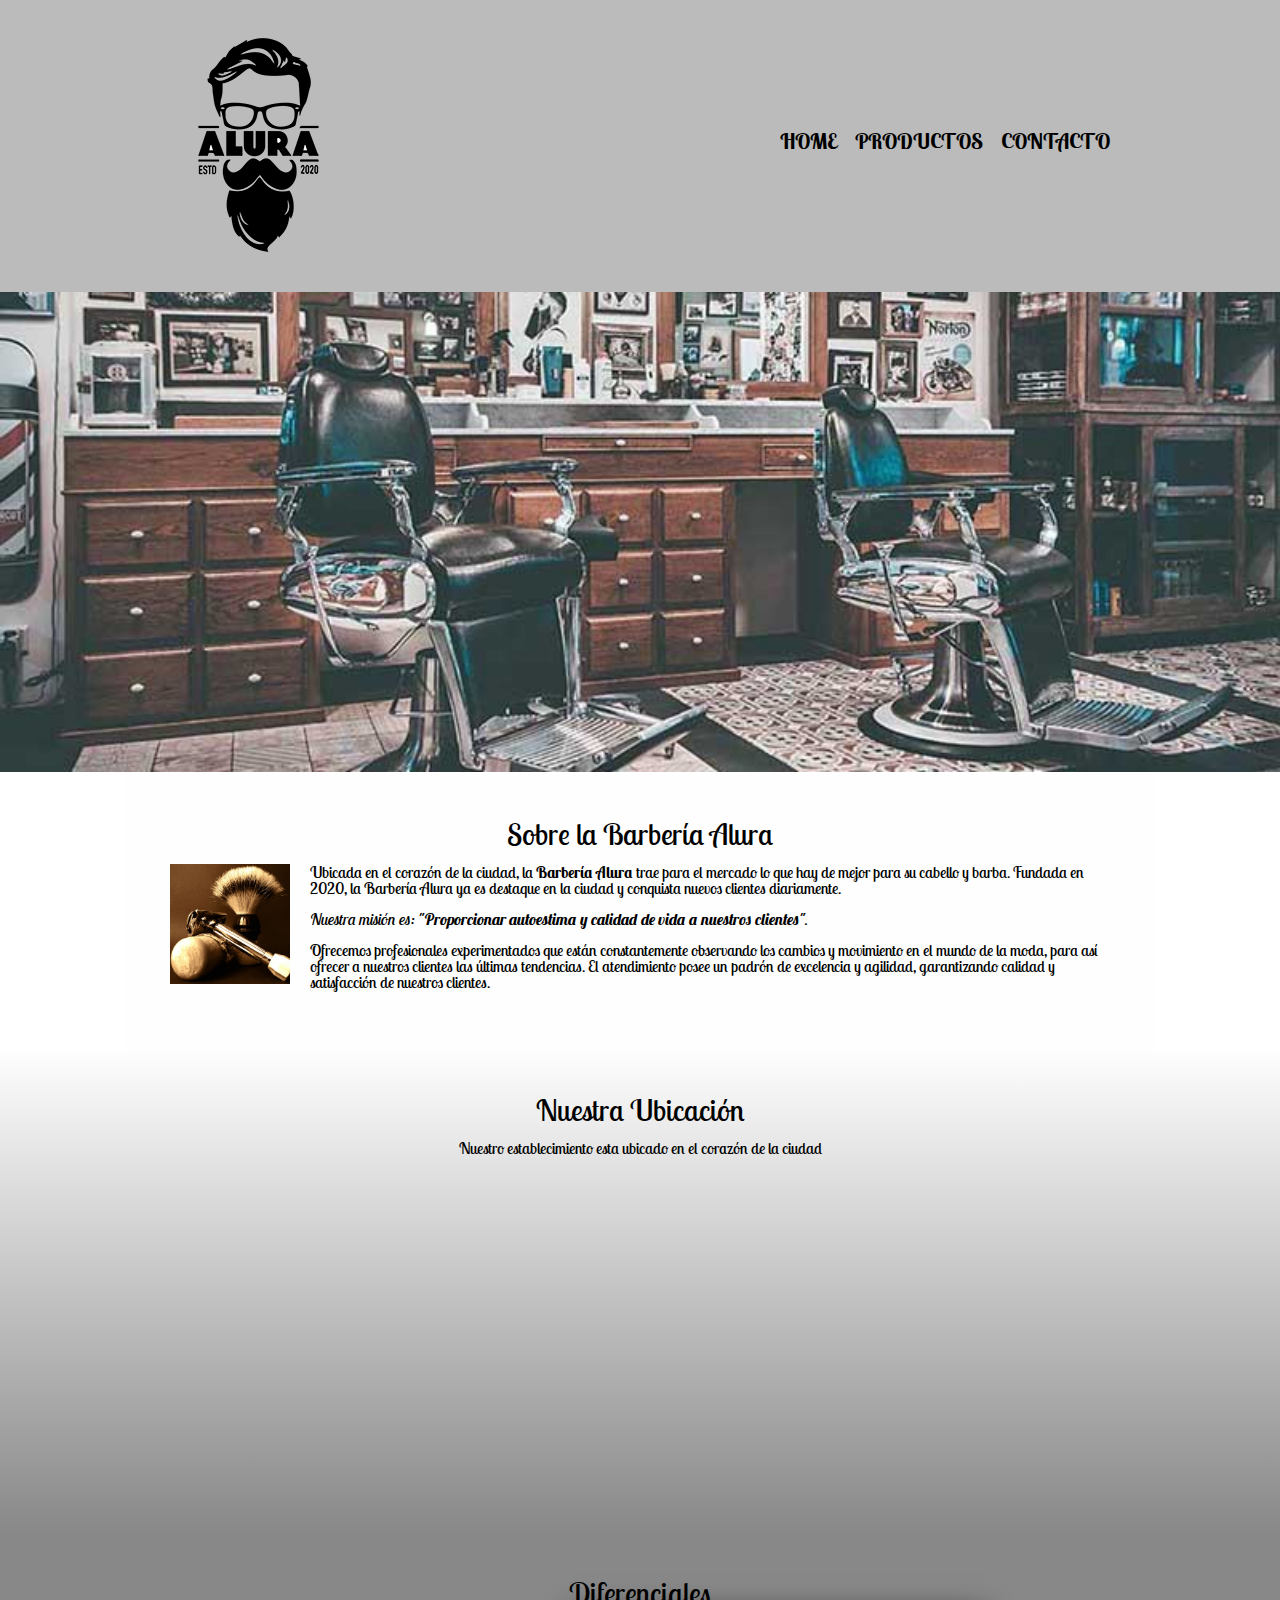
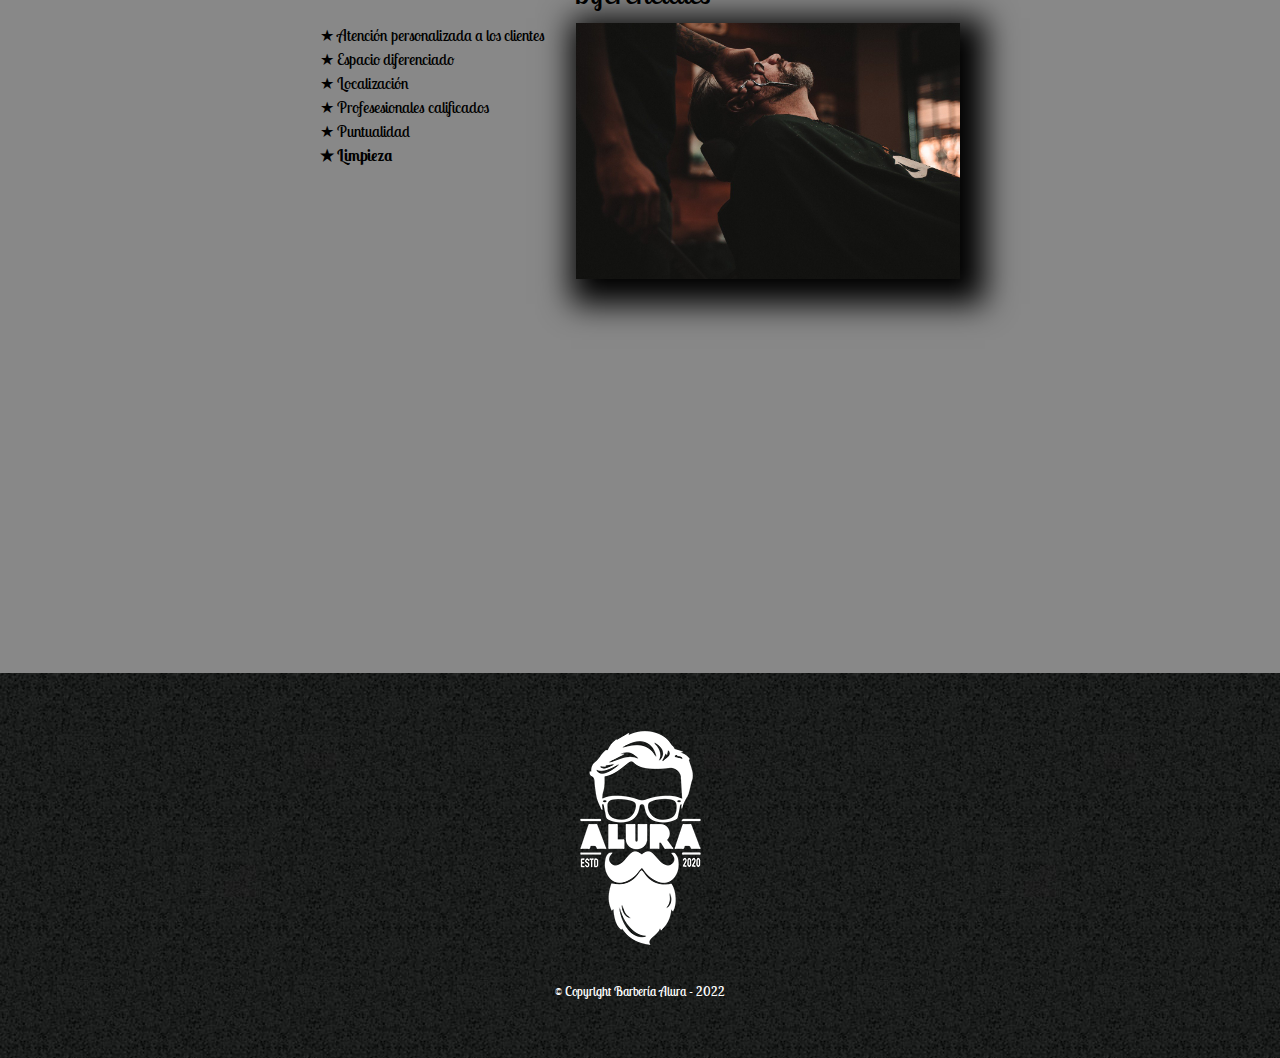
<file: index.html>
<!DOCTYPE html>
<html lang="es">
    <head>
        <meta charset="UTF-8"> 
        <title>Barbería Alura</title>
        <link rel="stylesheet" href="./reset.css">
        <link rel="stylesheet" href="./style.css">
        <link rel="preconnect" href="https://fonts.googleapis.com">
        <link rel="preconnect" href="https://fonts.gstatic.com" crossorigin>
        <link href="https://fonts.googleapis.com/css2?family=Lobster+Two&display=swap" rel="stylesheet">
    </head>
    <body>
        <header>
            <div class="caja">
                <h1><img src="./images/logo.png" alt="Logo barbería alura"></h1>
                <nav>
                    <ul>
                        <li><a href="./index.html">Home</a></li>
                        <li><a href="./productos.html">Productos</a></li>
                        <li><a href="./contacto.html">Contacto</a></li>
                    </ul>
                </nav>
            </div>
        </header>
        <img class="banner" src="./images/banner.jpg">
        <main>
            <section class="principal">
                <h2 class="titulo-principal">Sobre la Barbería Alura</h2>
                <img class="utensilios" src="./images/utensilios.jpg" alt="Utensilios de una barbería">
                <p>
                    Ubicada en el corazón de la ciudad, la <strong>Barbería Alura</strong> trae para el mercado lo que hay de mejor para su cabello y barba. Fundada en 2020, la Barbería Alura ya es destaque en la ciudad y conquista nuevos clientes diariamente.
                </p>
                <p id="mision"><em>Nuestra misión es: <strong>
                    "Proporcionar autoestima y calidad de vida a nuestros clientes"</strong>.</em>
                </p>
                <p>
                    Ofrecemos profesionales experimentados que están constantemente observando los cambios y movimiento en el mundo de la moda, para así ofrecer a nuestros clientes las últimas tendencias. El atendimiento posee un padrón de excelencia y agilidad, garantizando calidad y satisfacción de nuestros clientes.
                </p> 
            </section>
            <section class="mapa">
                <h3 class="titulo-principal">Nuestra Ubicación</h3>
                <p>Nuestro establecimiento esta ubicado en el corazón de la ciudad</p>
                <div class="mapa-contenido">
                    <iframe src="https://www.google.com/maps/embed?pb=!1m18!1m12!1m3!1d3977.0852215920486!2d-74.10856048590996!3d4.57871584397978!2m3!1f0!2f0!3f0!3m2!1i1024!2i768!4f13.1!3m3!1m2!1s0x8e3f98db5f925e87%3A0x833078bf5d68862d!2sCl.%2027%20Sur%20%2312l-33%2C%20Bogot%C3%A1!5e0!3m2!1ses!2sco!4v1668133310179!5m2!1ses!2sco" width="100%" height="300" style="border:0;" allowfullscreen="" loading="lazy" referrerpolicy="no-referrer-when-downgrade"></iframe>
                </div>
            </section>
            <section class="diferenciales">
                <h3 class="titulo-principal">Diferenciales</h3>
                <div class="contenido-diferenciales">
                    <ul class="lista-diferenciales">
                        <li class="items">Atención personalizada a los clientes</li>
                        <li class="items">Espacio diferenciado</li>
                        <li class="items">Localización</li>
                        <li class="items">Profesesionales calificados</li>
                        <li class="items">Puntualidad</li>
                        <li class="items">Limpieza</li>
                    </ul><img src="./images/diferenciales.jpg" class="imagen-diferenciales">
                </div>
                <div class="video">
                    <iframe width="560" height="315" src="https://www.youtube.com/embed/wcVVXUV0YUY" title="YouTube video player" frameborder="0" allow="accelerometer; autoplay; clipboard-write; encrypted-media; gyroscope; picture-in-picture" allowfullscreen></iframe>
                </div>
            </section>
        </main>
        <footer>
            <img src="./images/logo-blanco.png"  alt="Logo barbería alura">
            <p class="copyright">&copy Copyright Barbería Alura - 2022</p>
        </footer>
    </body>
</html>
</file>
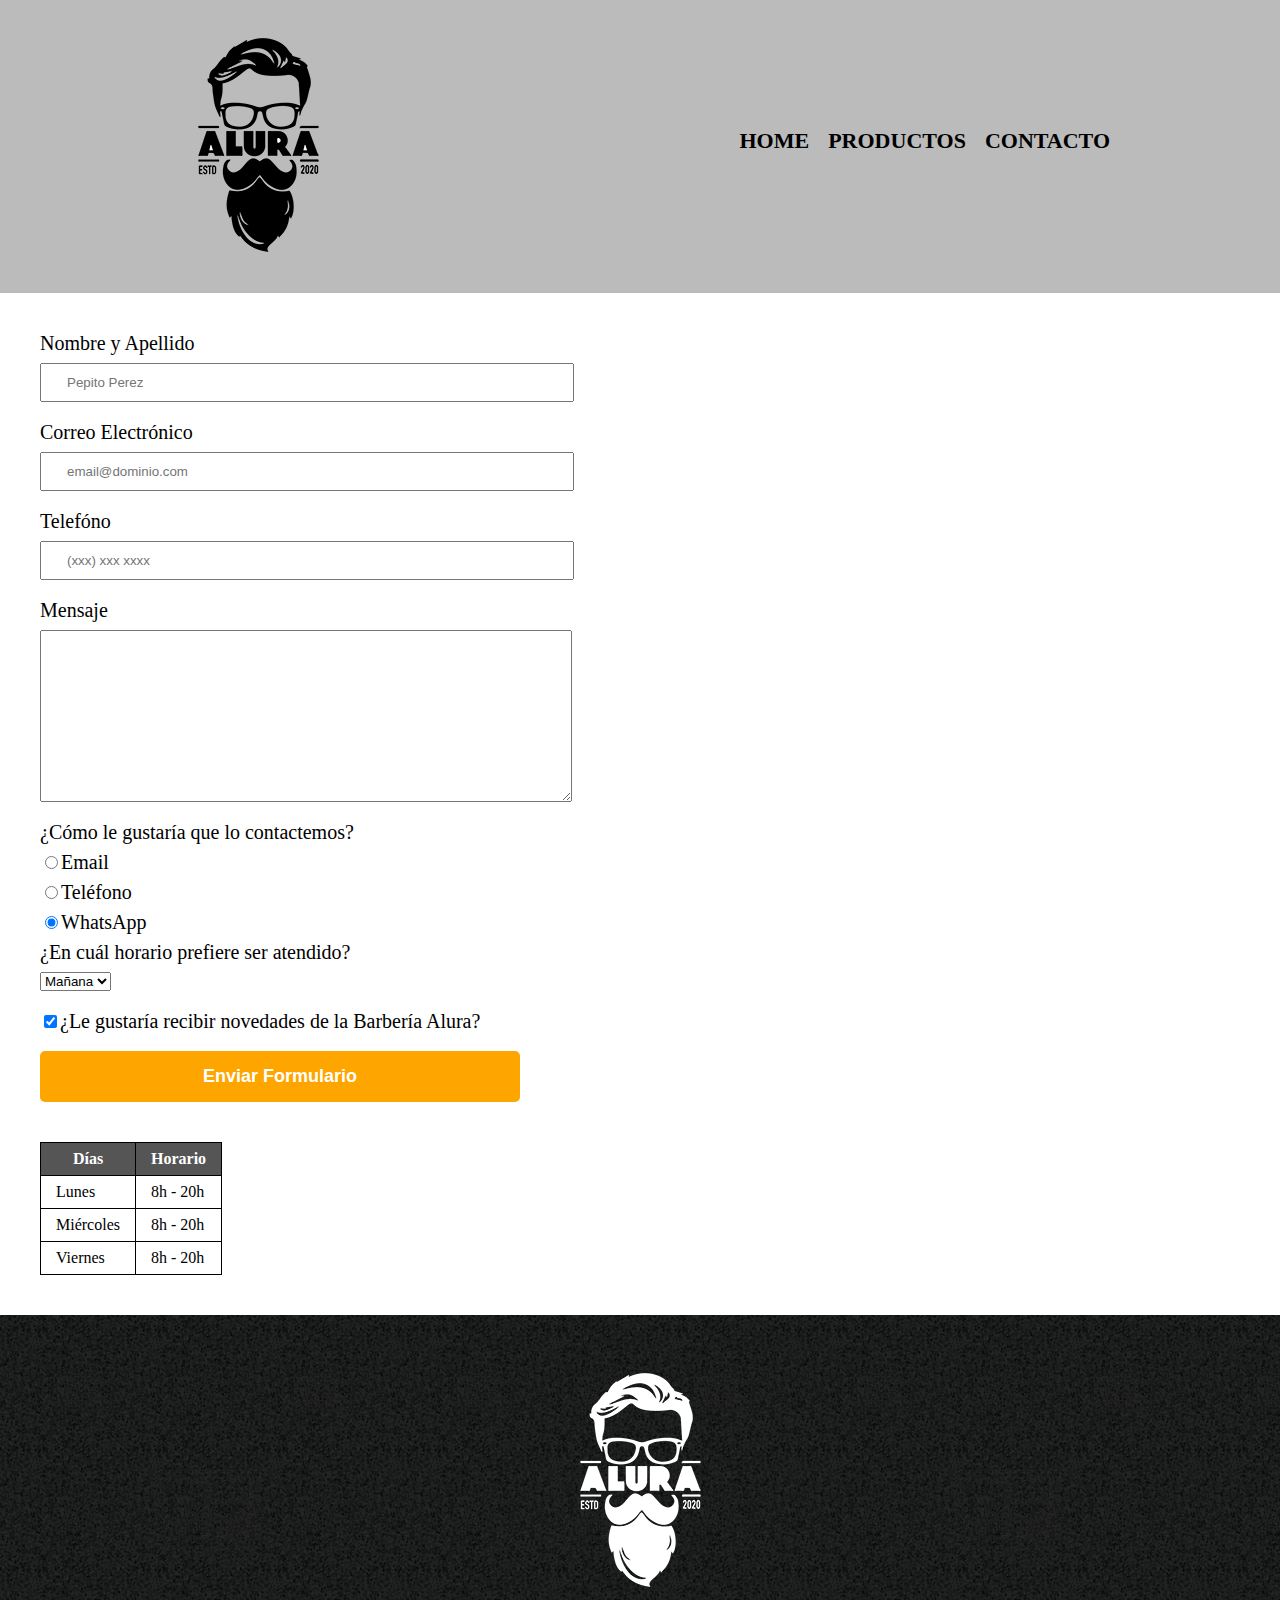
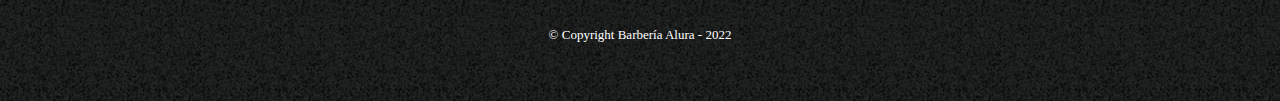
<file: contacto.html>
<!DOCTYPE html>
<html lang="es">
<head>
    <meta charset="UTF-8">
    <meta http-equiv="X-UA-Compatible" content="IE=edge">
    <meta name="viewport" content="width=device-width, initial-scale=1.0">
    <title>Contacto</title>
    <link rel="stylesheet" href="./reset.css">
    <link rel="stylesheet" href="./style.css">
</head>
<body>
    <header>
        <div class="caja">
            <h1><img src="./images/logo.png" alt="Logo barbería alura"></h1>
            <nav>
                <ul>
                    <li><a href="./index.html">Home</a></li>
                    <li><a href="./productos.html">Productos</a></li>
                    <li><a href="./contacto.html">Contacto</a></li>
                </ul>
            </nav>
        </div>
    </header>
    <main>
        <form>
            <label for="nombreapellido">Nombre y Apellido</label>
            <input type="text" id="nombreapellido" class="input-padron" required placeholder="Pepito Perez">
            
            <label for="correo">Correo Electrónico</label>
            <input type="email" id="correo" class="input-padron" required placeholder="email@dominio.com">
            
            <label for="telefono">Telefóno</label>
            <input type="tel" id="telefono" class="input-padron" required placeholder="(xxx) xxx xxxx">

            <label for="mensaje">Mensaje</label>
            <textarea id="mensaje" cols="70" rows="10" class="input-padron" required></textarea>

            <fieldset>
                <legend>¿Cómo le gustaría que lo contactemos?</legend>
                <label for="radio-email"><input type="radio" name="contacto" value="email" id="radio-email">Email</label>
                <label for="radio-telefono"><input type="radio" name="contacto" value="telefono" id="radio-telefono">Teléfono</label>
                <label for="radio-whatsapp"><input type="radio" name="contacto" value="whatsapp" id="radio-whatsapp" checked>WhatsApp</label>
            </fieldset>
            <fieldset>
                <legend>¿En cuál horario prefiere ser atendido?</legend>
                <select>
                    <option>Mañana</option>
                    <option>Tarde</option>
                    <option>Noche</option>
                </select>
            </fieldset>
            
            <label class="checkbox"><input type="checkbox" checked>¿Le gustaría recibir novedades de la Barbería Alura?</label>
            <input type="submit" value="Enviar Formulario" class="enviar">
        </form>
        <table>
            <thead>
                <tr>
                    <th>Días</th>
                    <th>Horario</th>
                </tr>
            </thead>
            <tbody>
                <tr>
                    <td>Lunes</td>
                    <td>8h - 20h</td>
                </tr>
                <tr>
                    <td>Miércoles</td>
                    <td>8h - 20h</td>
                </tr>
                <tr>
                    <td>Viernes</td>
                    <td>8h - 20h</td>
                </tr>
            </tbody>
        </table>
    </main>
    <footer>
        <img src="./images/logo-blanco.png"  alt="Logo barbería alura">
        <p class="copyright">&copy Copyright Barbería Alura - 2022</p>
    </footer>
</body>
</html>
</file>
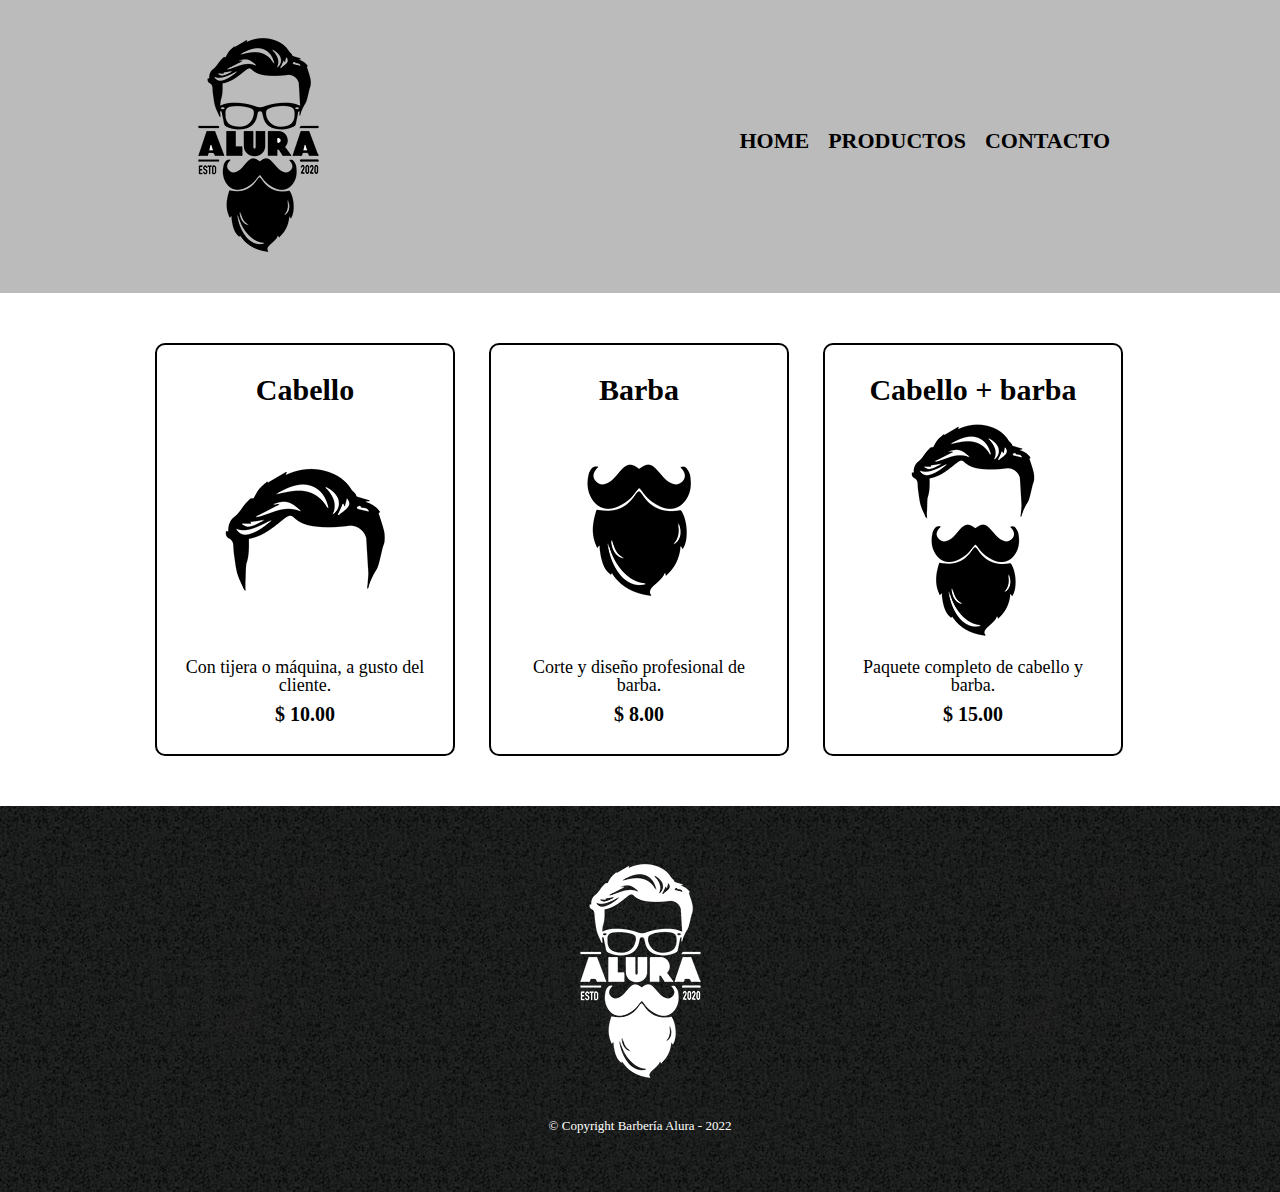
<file: productos.html>
<!DOCTYPE html>
<html lang="es">
<head>
    <meta charset="UTF-8">
    <meta http-equiv="X-UA-Compatible" content="IE=edge">
    <meta name="viewport" content="width=device-width, initial-scale=1.0">
    <title>Productos</title>
    <link rel="stylesheet" href="./reset.css">
    <link rel="stylesheet" href="./style.css">
</head>
<body>
    <header>
        <div class="caja">
            <h1><img src="./images/logo.png"></h1>
            <nav>
                <ul>
                    <li><a href="./index.html">Home</a></li>
                    <li><a href="./productos.html">Productos</a></li>
                    <li><a href="./contacto.html">Contacto</a></li>
                </ul>
            </nav>
        </div>
        
    </header>
    <main>
        <ul class="productos">
            <li>
                <h2>Cabello</h2>
                <img src="./images/cabello.jpg">
                <p class="productoDescripcion">Con tijera o máquina, a gusto del cliente.</p>
                <p class="productoPrecio">$ 10.00</p>
            </li>
            <li>
                <h2>Barba</h2>
                <img src="./images/barba.jpg">
                <p class="productoDescripcion">Corte y diseño profesional de barba.</p>
                <p class="productoPrecio">$ 8.00</p>
            </li>
            <li>
                <h2>Cabello + barba</h2>
                <img src="./images/cabello+barba.jpg">
                <p class="productoDescripcion">Paquete completo de cabello y barba.</p>
                <p class="productoPrecio">$ 15.00</p>
            </li>
        </ul> 
    </main>
    <footer>
        <img src="./images/logo-blanco.png">
        <p class="copyright">&copy Copyright Barbería Alura - 2022</p>
    </footer>
</body>
</html>
</file>
<file: style.css>
body{
    font-family: 'Lobster Two', cursive;
}
header{
    background-color: #BBBBBB;
    padding: 20px 0;
}
.caja{
    width: 940px;
    position: relative;
    margin: 0 auto;
}
nav{
    position: absolute;
    top: 110px;
    right: 0px;
}
nav li{
    display: inline;
    margin: 0 0 0 15px;
}
nav a{
    text-transform: uppercase;
    color: #000000;
    font-weight: bold;
    font-size: 22px;
    text-decoration: none; /* subrayado de los vinculos */
}
.productos{
    width: 1000px;
    margin: 0 auto;
    padding: 50px;
}
.productos li{
    display: inline-block;
    text-align: center;
    width: 30%;
    vertical-align: top;
    margin: 0 1.5%;
    padding: 30px 20px;
    box-sizing: border-box;
    border: 2px solid #000000;
    border-radius: 10px;
}
.productos li:hover{
    border-color: #C78C19;
}
.productos li:active{
    border-color: #088C19;
}
.productos h2{
    font-size: 30px;
    font-weight: bold;
}
.productos li:hover h2{
    font-size: 33px;
}
.productoDescripcion{
    font-size: 18px;
}
.productoPrecio{
    font-size: 20px;
    font-weight: bold;
    margin-top: 10px;
}
nav a:hover{
    color: #C78C19;
    text-decoration: underline;
}
footer{
    background: url(./images/bg.jpg);
    text-align: center;
    padding: 40PX;
}
.copyright{
    color: #FFFFFF;
    font-size: 13px;
    margin: 20px;
}
form{
    margin: 40px 40px;
}
form label, form legend{
    display: block;
    font-size: 20px;
    margin: 0 0 10px;
}
.input-padron{
    display: block;
    margin: 0 0 20px;
    padding: 10px 25px;
    width: 40%;
}
.checkbox{
    margin: 20px 0;
}
.enviar{
    width: 40%;
    padding: 15px 0;
    font-size: 18px;
    font-weight: bold;
    color: white;
    background: orange;
    border: none;
    border-radius: 5px;
    transition: 1s all;
    cursor: pointer;
}
.enviar:hover{
    background: green;
    transform: scale(1.1);
}
table{
    margin: 40px;
}
thead{
    background: #555555;
    color: #FFFFFF;
    font-weight: bold;
}
td,th{
    border: 1px solid #000000;
    padding: 8px 15px;
}
/*Estilo para el Home*/
.banner{
    width: 100%;
}
.principal{
    padding: 45px;
    background: #FEFEFE;
    width: 940px;
    margin: 0 auto;
}
.titulo-principal{
    text-align: center;
    font-size: 30px;
    margin: 0 0 15px;
    clear: left;
}
.principal p{
    margin: 0 0 15px;
}
.principal strong{
    font-weight: bold;
}
.principal em{
    font-style: italic;
}
.utensilios{
    width: 120px;
    float: left;
    margin: 0 20px 20px 0;
}
.mapa{
    padding: 45px 0;
    background: linear-gradient(#FEFEFE, #888888) ;
}
.mapa p{
    margin: 0 0 30px;
    text-align: center;
}
.mapa-contenido{
    width: 940px;
    margin: 0 auto;
}
.diferenciales{
    padding: 45px;
    background: #888888;
}
.contenido-diferenciales{
    width: 640px;
    margin: 0 auto;
}
.lista-diferenciales{
    width: 40%;
    display: inline-block;
    vertical-align: top;
}
.items{
    line-height: 1.5;
}
.items::before{
    content: "★ ";
}
.items:last-child{
    font-weight: bold;
}
.imagen-diferenciales{
    width: 60%;
    transition: 1s;
    box-shadow: 10px 10px 30px 15px #000000;
}
.imagen-diferenciales:hover{
    opacity: 0.3;
}
.video{
    width: 560px;
    margin: 15px auto;
}
@media screen and (max-width:480px){
    h1{
        text-align: center;
    }
    .caja, .principal, .mapa-contenido, .contenido-diferenciales, .video{
        width: 100%;
    }
    .lista-diferenciales, .imagen-diferenciales{
        width: 100%;
    }
}
</file>
